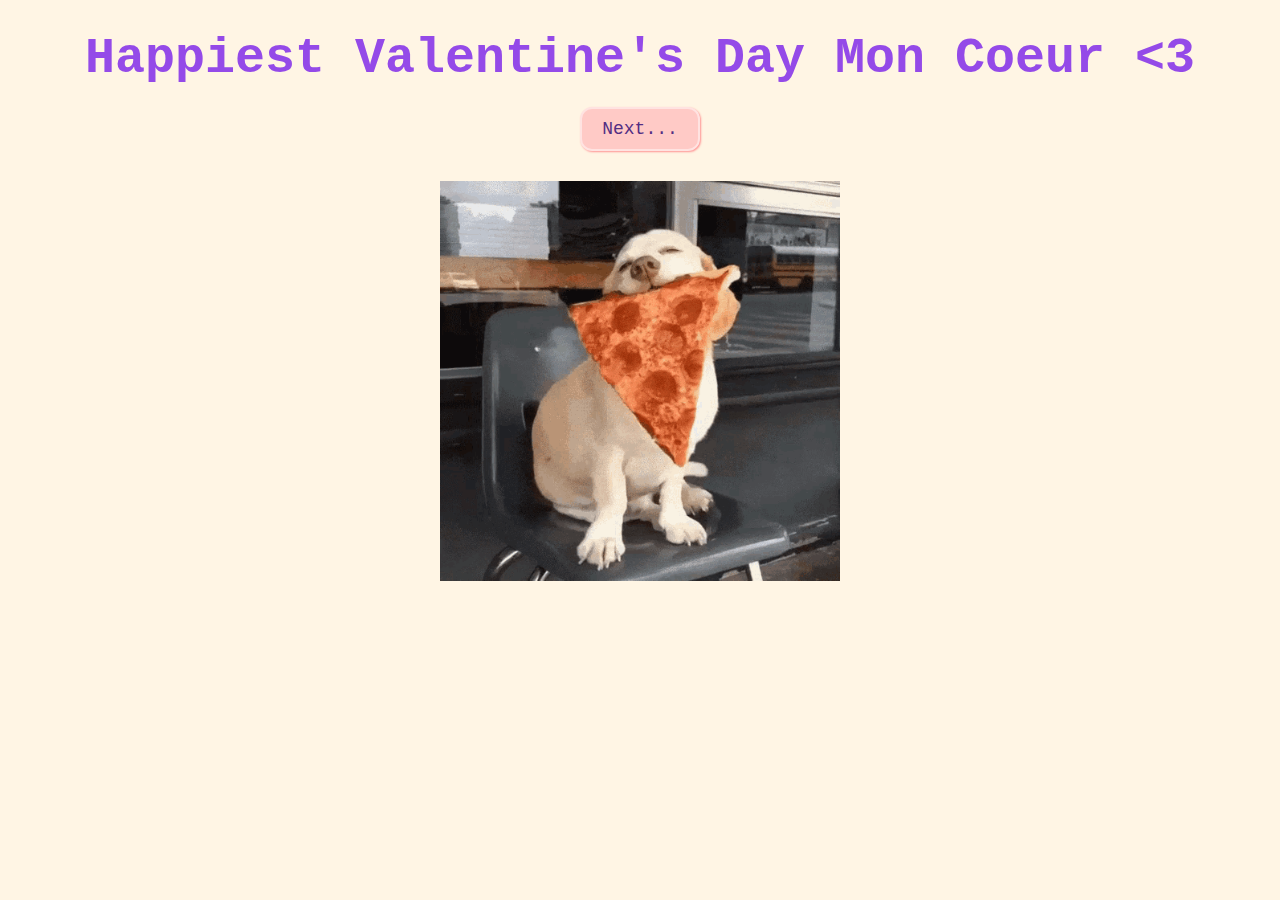
<file: index.html>
<!DOCTYPE html>
<html lang="en">
  <head>
    <meta charset="UTF-8" />
    <meta name="viewport" content="width=device-width, initial-scale=1.0" />
    <title>Be My Valentine</title>
    <link rel="stylesheet" href="css/valentine.css" />
  </head>
  <body>
    <div id="valentineQuestion"><b> Happiest Valentine's Day Mon Coeur <3 </b></div>
    <button class="answerButton" onclick="location.href='thankyou.html'">
      Next...
    </button>
    <br/>
    <img src="dog.gif" alt= "dog with pizza" class="responsive" />

    <script>
      document
        .getElementById("noButton")
        .addEventListener("click", function () {
          var yesButton = document.querySelector(
            'button[onclick*="thankyou.html"]'
          );
          var currentFontSize = parseInt(
            window.getComputedStyle(yesButton).fontSize
          );
          yesButton.style.fontSize = currentFontSize + 10 + "px"; // Increase font size by 5px
        });
    </script>
  </body>
</html>
</file>
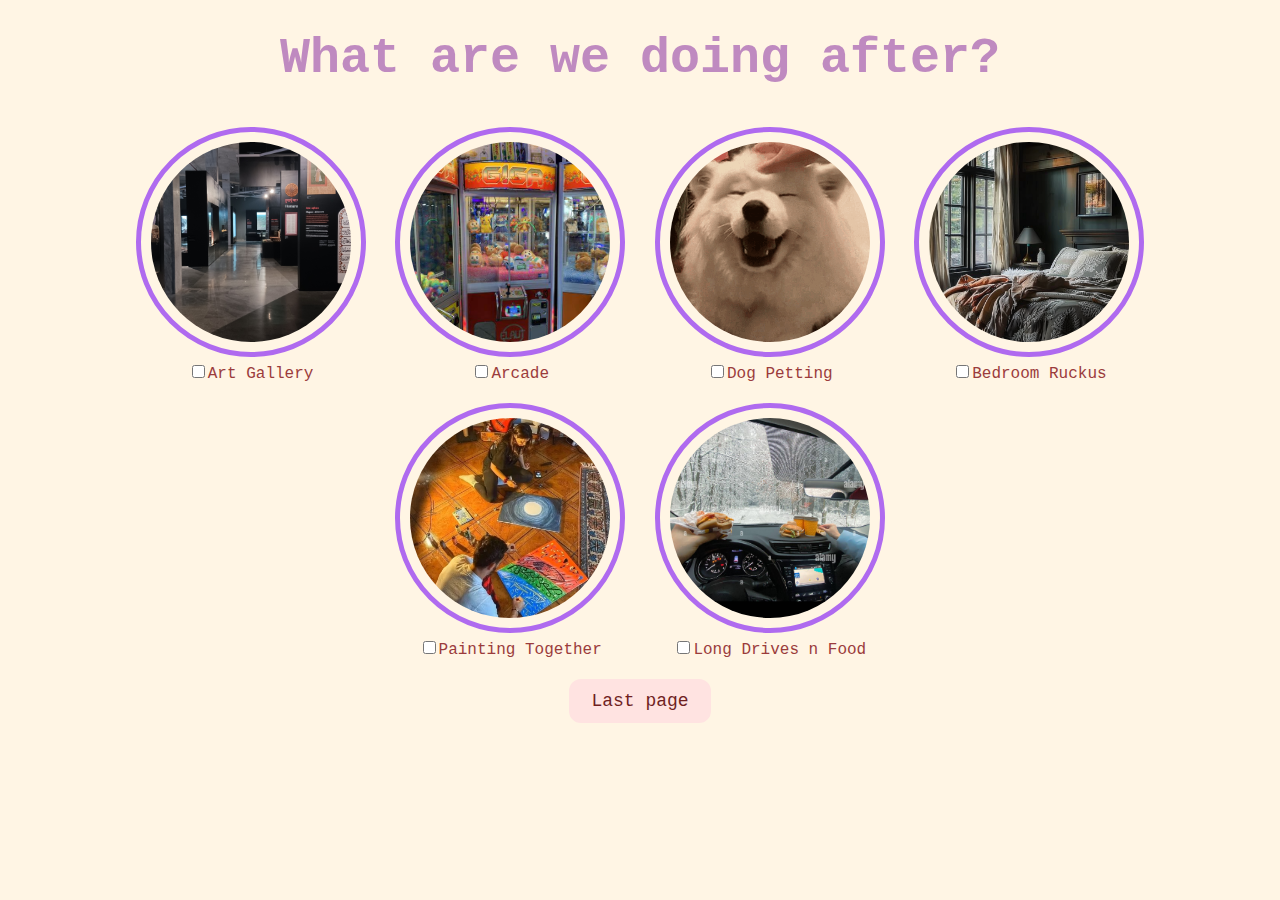
<file: activities.html>
<!DOCTYPE html>
<html lang="en">
  <head>
    <meta charset="UTF-8" />
    <meta name="viewport" content="width=device-width, initial-scale=1.0" />
    <title>Activities</title>
    <link rel="stylesheet" href="css/activities.css" />
  </head>
  <body>
    <div id="activityquestion"><b>What are we doing after?</b></div>
    <div class="activities-selection">
      <div class="activity-item">
        <img src="activities/art gallery.jpg" alt="art gallery" />
        <label
          ><input
            type="checkbox"
            name="activities"
            value="art gallery"
          />Art Gallery</label
        >
      </div>
      <div class="activity-item">
        <img src="activities/arcade.jpeg" alt="arcade" />
        <label
          ><input
            type="checkbox"
            name="activities"
            value="arcade"
          />Arcade</label
        >
      </div>
      <div class="activity-item">
        <img src="activities/dog pet.gif" alt="dog petting" />
        <label
          ><input
            type="checkbox"
            name="activities"
            value="dog petting"
          />Dog Petting</label
        >
      </div>
      <div class="activity-item">
        <img src="activities/bedroom.png" alt="bedroom" />
        <label
          ><input
            type="checkbox"
            name="activities"
            value="bedroom"
          />Bedroom Ruckus</label
        >
      </div>
      <div class="activity-item">
        <img src="activities/painting.jpg" alt="painting" />
        <label
          ><input
            type="checkbox"
            name="activities"
            value="painting together"
          />Painting Together</label
        >
      </div>
      <div class="activity-item">
        <img src="activities/long drives n food.jpg" alt="drive" />
        <label
          ><input
            type="checkbox"
            name="activities"
            value="drive"
          />Long Drives n Food</label
        >
      </div>
    </div>
    <button class="button" onclick="location.href='lastpage.html'">
      Last page
    </button>
  </body>
</html>
</file>
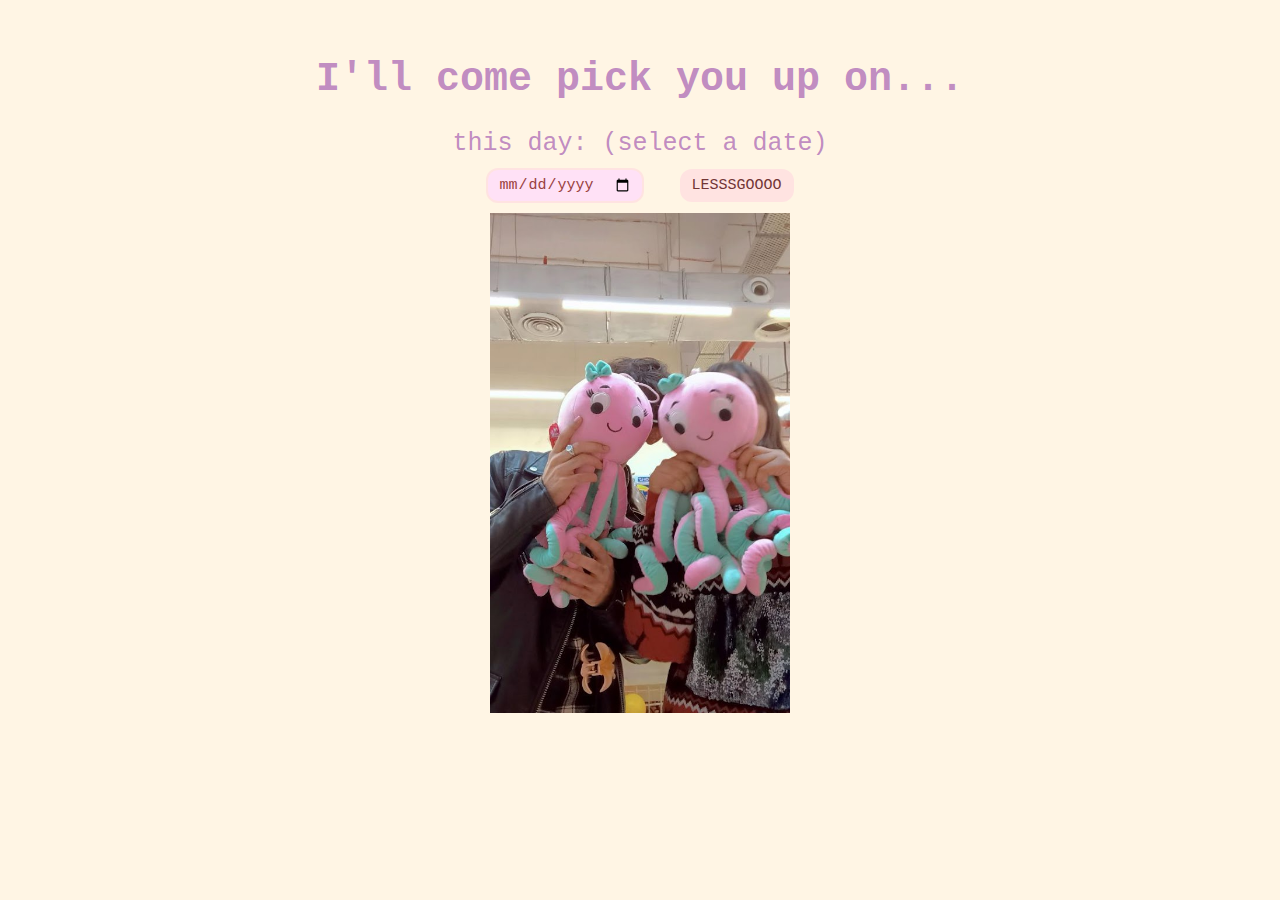
<file: date.html>
<!DOCTYPE html>
<html lang="en">
  <head>
    <meta charset="UTF-8" />
    <meta name="viewport" content="width=device-width, initial-scale=1.0" />
    <title>Date</title>
    <link rel="stylesheet" href="css/date.css" />
  </head>
  <body>
    <h1 title="choose a date">I'll come pick you up on...</h1>
    <form class="form-group">
      <label>this day: (select a date)</label>
      <div>
        <input type="date" />
        <button class="button" type="LETS GO" formaction="dessert.html">
          LESSSGOOOO
        </button>
      </div>
    </form>
    <div> <img src = "photo.jpg" alt = "pic" height="500px" width = 300 </div>
  </body>
</html>
</file>
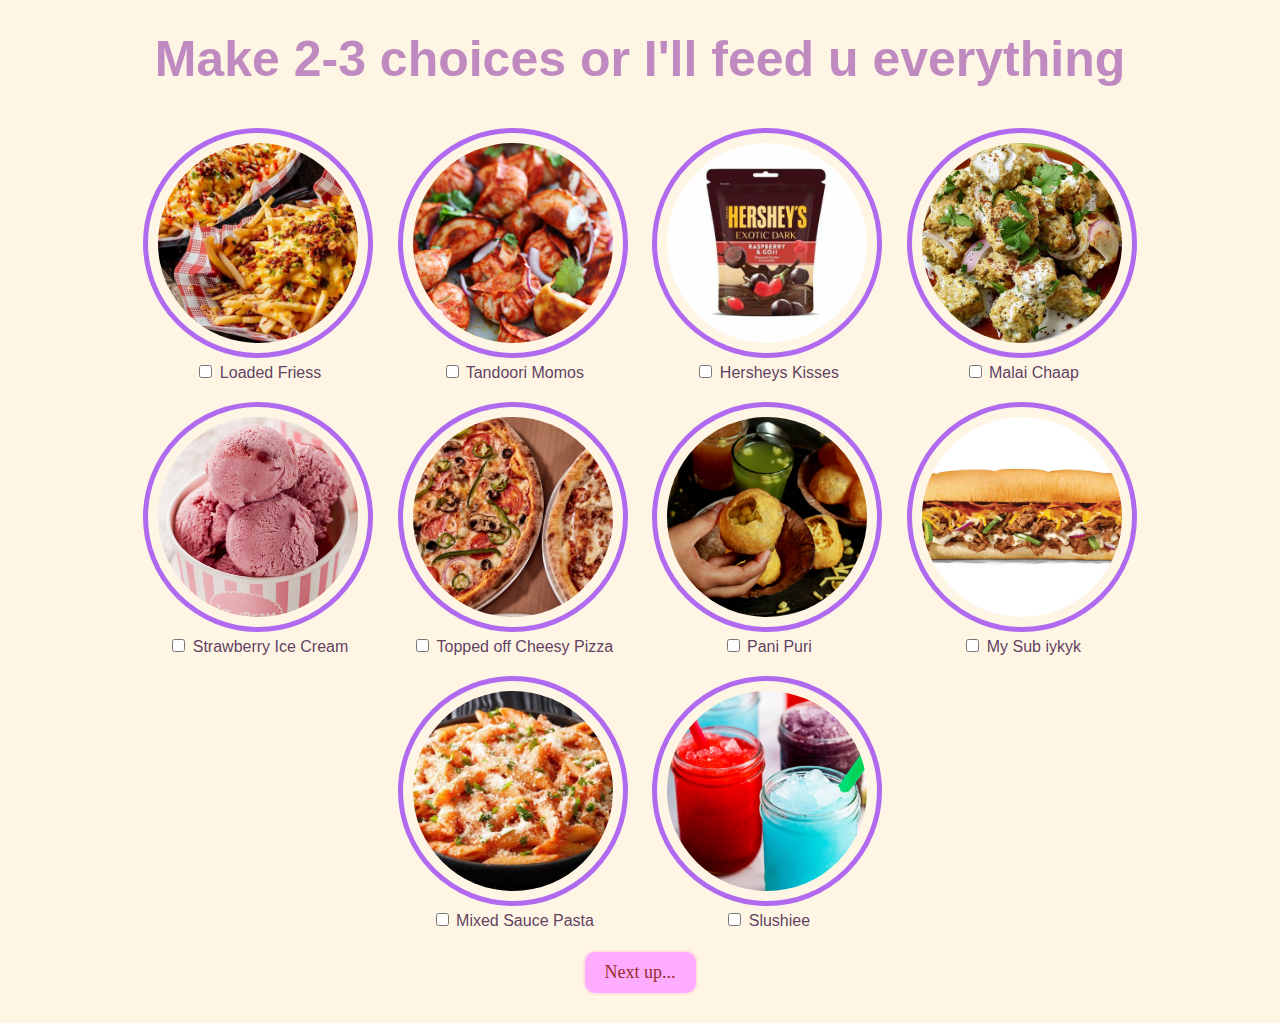
<file: dessert.html>
<!DOCTYPE html>
<html lang="en">
  <head>
    <meta charset="UTF-8" />
    <meta name="viewport" content="width=device-width, initial-scale=1.0" />
    <title>Dessert</title>
    <link rel="stylesheet" href="css/dessert.css" />
  </head>
  <body>
    <div id="dessertquestion">Make 2-3 choices or I'll feed u everything</div>

    <div class="dessert-selection">
      <div class="dessert-item">
        <img src="food/fries.jpg" alt="fries" />
        <label
          ><input type="checkbox" name="dessert" value="fries" /> Loaded Friess</label
        >
      </div>
      <div class="dessert-item">
        <img src="food/momos.jpg" alt="momos" />
        <label
          ><input type="checkbox" name="momos" value="momos" /> Tandoori Momos</label
        >
      </div>
      <div class="dessert-item">
        <img src="food/hersheys.jpg" alt="hersheys" />
        <label><input type="checkbox" name="dessert" value="hersheys" /> Hersheys Kisses</label>
      </div>
      <div class="dessert-item">
        <img src="food/Malai-Chaap.avif" alt="chaap" />
        <label
          ><input type="checkbox" name="dessert" value="chaap" /> Malai Chaap</label
        >
      </div>
      <div class="dessert-item">
        <img src="food/ice cream.jpg" alt="ice cream" />
        <label
          ><input type="checkbox" name="dessert" value="ice cream" /> Strawberry Ice Cream
          </label
        >
      </div>
      <div class="dessert-item">
        <img src="food/pizza.jpg" alt="pizza" />
        <label
          ><input type="checkbox" name="dessert" value="Pizza" />
          Topped off Cheesy Pizza</label
        >
      </div>
      <div class="dessert-item">
        <img src="food/pani puri.jpg" alt="pani puri" />
        <label
          ><input type="checkbox" name="dessert" value="pani puri" />
          Pani Puri</label
        >
      </div>
      <div class="dessert-item">
        <img src="food/sub.webp" alt="sub" />
        <label
          ><input type="checkbox" name="dessert" value="Pizza" />
          My Sub iykyk</label
        >
      </div>
      <div class="dessert-item">
        <img src="food/pasta.jpg" alt="pasta" />
        <label
          ><input type="checkbox" name= "pasta" value="Pasta" />
          Mixed Sauce Pasta</label
        >
      </div>
      <div class="dessert-item">
        <img src="food/slushiee.jpg" alt="Slushie" />
        <label
          ><input type="checkbox" name= "Slushie" value="Slushie" />
          Slushiee</label
        >
      </div>
    </div>
    <button class="button" onclick="location.href='activities.html'">
      Next up...
    </button>
  </body>
</html>
</file>
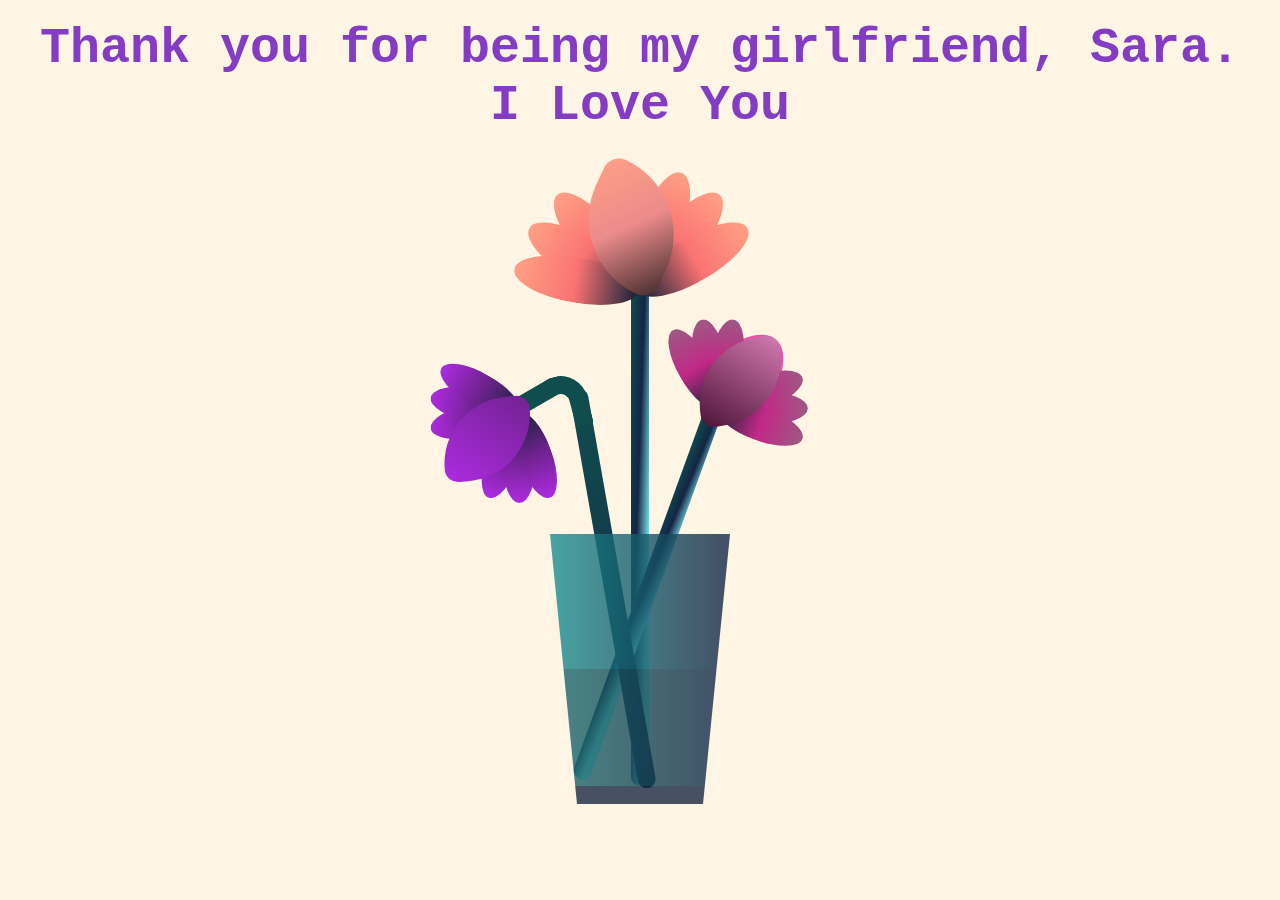
<file: lastpage.html>
<!DOCTYPE html>
<html lang="en">
  <head>
    <meta charset="UTF-8" />
    <meta name="viewport" content="width=device-width, initial-scale=1.0" />
    <title>Document</title>
    <link rel="stylesheet" href="css/flower.css" />
  </head>
  <body>
    <div id="thankyou"><b>Thank you for being my girlfriend, Sara. <br> I Love You</b></div>
    <div class="flower">
      <div class="f-wrapper">
        <div class="flower__line"></div>
        <div class="f">
          <div class="flower__leaf flower__leaf--1"></div>
          <div class="flower__leaf flower__leaf--2"></div>
          <div class="flower__leaf flower__leaf--3"></div>
          <div class="flower__leaf flower__leaf--4"></div>
          <div class="flower__leaf flower__leaf--5"></div>
          <div class="flower__leaf flower__leaf--6"></div>
          <div class="flower__leaf flower__leaf--7"></div>
          <div
            class="flower__leaf flower__leaf--8 flower__fall-down--yellow"
          ></div>
        </div>
      </div>

      <div class="f-wrapper f-wrapper--2">
        <div class="flower__line"></div>
        <div class="f">
          <div class="flower__leaf flower__leaf--1"></div>
          <div class="flower__leaf flower__leaf--2"></div>
          <div class="flower__leaf flower__leaf--3"></div>
          <div class="flower__leaf flower__leaf--4"></div>
          <div class="flower__leaf flower__leaf--5"></div>
          <div class="flower__leaf flower__leaf--6"></div>
          <div class="flower__leaf flower__leaf--7"></div>
          <div
            class="flower__leaf flower__leaf--8 flower__fall-down--pink"
          ></div>
        </div>
      </div>

      <div class="f-wrapper f-wrapper--3">
        <div class="flower__line"></div>
        <div class="f">
          <div class="flower__leaf flower__leaf--1"></div>
          <div class="flower__leaf flower__leaf--2"></div>
          <div class="flower__leaf flower__leaf--3"></div>
          <div class="flower__leaf flower__leaf--4"></div>
          <div class="flower__leaf flower__leaf--5"></div>
          <div class="flower__leaf flower__leaf--6"></div>
          <div class="flower__leaf flower__leaf--7"></div>
          <div
            class="flower__leaf flower__leaf--8 flower__fall-down--purple"
          ></div>
        </div>
      </div>
      <div class="flower__glass"></div>
    </div>
  </body>
</html>
</file>
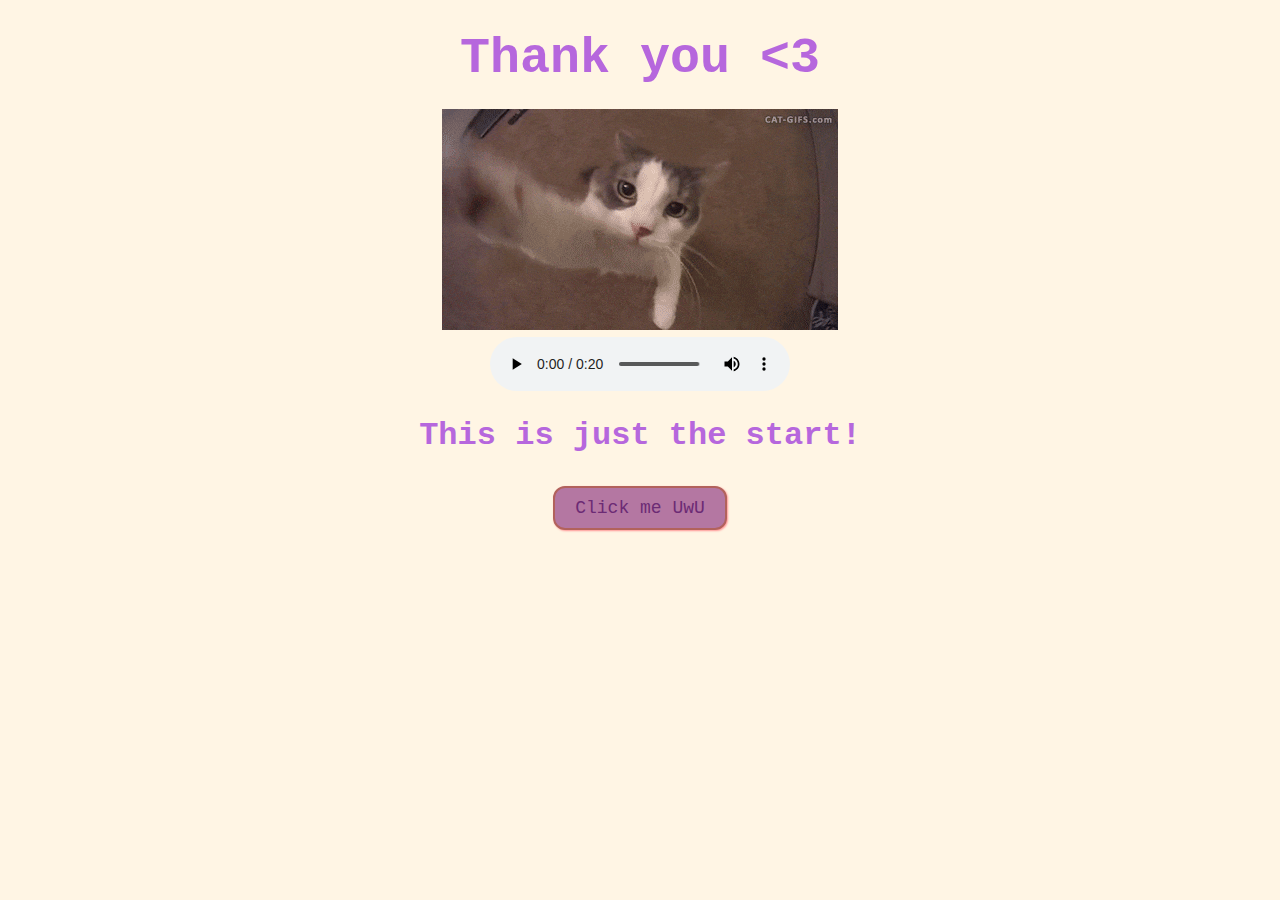
<file: thankyou.html>
<!DOCTYPE html>
<html lang="en">
  <head>
    <meta charset="UTF-8" />
    <meta name="viewport" content="width=device-width, initial-scale=1.0" />
    <title>Thank you</title>
    <link rel="stylesheet" href="css/lastpage.css" />
  </head>
  <body>
    <div id="thankyou"><b>Thank you <3 </b></div>

    <img id="rizz" src="cat kiss.gif" alt="rizzler god" class="responsive" />
    <br />
    <audio controls autoplay loop>
      <source src="aise kaise.mp3" type="audio/mpeg" />
      Your browser does not support the audio element.
    </audio>
    <h1>This is just the start!</h1>
    <button class="button" onclick="location.href='date.html'">
      Click me UwU
    </button>
  </body>
</html>
</file>
<file: css/valentine.css>
body {
  text-align: center;
  margin-top: 30px;
  font-family: "Courier";
  background-color: #fff5e4;
  color: #944ae8;
}

img {
  height: 400px;
  width: auto;
  padding: 10px;
}

#valentineQuestion {
  font-size: 50px;
  margin-bottom: 10px;
}
.answerButton {
  padding: 10px 20px;
  font-size: 18px;
  cursor: pointer;
  margin: 10px;
  font-family: "courier";
  margin-bottom: 20px;
  background-color: #ffcac6;
  color: #532e83;
  border-radius: 12px;
  border: 2px solid #ffe3e1;
  box-shadow: 1px 1px 2px #ff9494;
  transition: 0.3s;
}

.answerButton:hover {
  background-color: #ff9494;
  color: #ffe3e1;
  border: 2px solid #ff9494;
  box-shadow: 1px 1px 2px #ffe3e1;
}
</file>
<file: css/activities.css>
body {
  text-align: center;
  margin-top: 30px;
  font-family: "Courier";
  background-color: #fff5e4;
  color: #ad6bb6c6;
}
#activityquestion {
  font-size: 50px;
  margin-bottom: 30px;
}
.activity-item {
  display: inline-block;
  margin: 10px;
  vertical-align: top;
  color: #9b3c3c;
}
.activity-item img {  /* border */
  height: 200px;
  width: 200px;
  border-radius: 50%;
  border: 5px solid #af6aef;
  object-fit: cover;
  padding: 10px;
}
.activity-item label {
  display: block;
}
.button {
  padding: 10px 20px;
  font-size: 18px;
  cursor: pointer;
  margin: 10px;
  font-family: "courier";
  margin-bottom: 20px;
  background-color: #ffe3e1;
  color: #701f1f;
  border-radius: 12px;
  border: 2px solid #ffe3e1;
}
</file>
<file: css/date.css>
body {
  text-align: center;
  margin-top: 30px;
  font-family: "Courier";
  background-color: #fff5e4;
  color: #ad6bb6c6;
  display: flex;
  flex-direction: column;
}
h1 {
  font-size: 40px;
}

form .header {
  width: 100%;
  display: flex;
  font-size: 20px;
  margin-bottom: 20px;
  color: #a95757;
}

.form-group {
  display: flex;
  flex-direction: column;
  justify-content: center;
  font-size: 25px;
}

.button {
  padding: 6px 10px;
  font-size: 15px;
  cursor: pointer;
  margin: 10px;
  font-family: "courier";
  margin-bottom: 10px;
  background-color: #ffe3e1;
  color: #723636;
  border-radius: 12px;
  border: 2px solid #ffe3e1;
  transition: 0.3s;
}

.button:hover {
  background-color: #d844cc;
  color: #ffffff;
  border: 2px solid #c945d0;
}

input[type="date"] {
  padding: 6px 10px;
  font-size: 15px;
  cursor: pointer;
  margin: 10px;
  font-family: "courier";
  margin-bottom: 10px;
  background-color: #ffe1f6;
  color: #993f3f;
  border-radius: 12px;
  border: 2px solid #ffe3e1;
}
</file>
<file: css/dessert.css>
body {
  text-align: center;
  margin-top: 30px;
  font-family:'Lucida Sans', 'Lucida Sans Regular', 'Lucida Grande', 'Lucida Sans Unicode', Geneva, Verdana, sans-serif;
  background-color: #fff5e4;
  color: #ad6bb6c6;
}
#dessertquestion {
  font-size: 50px;
  margin-bottom: 30px;
  font-weight: bold;
}
.dessert-item {   /*text under item */
  display: inline-table;
  margin: 10px;
  vertical-align: top;
  color: #4b294fe6;
}
.dessert-item img {   /* border */
  height: 200px;
  width: 200px;
  border-radius: 50%;
  border: 5px solid #af6aef;
  object-fit: cover;
  padding: 10px;
}
.dessert-item label {
  display: block;
}
.button {
  padding: 10px 20px;
  font-size: 18px;
  cursor: pointer;
  margin: 10px;
  font-family: "";
  margin-bottom: 20px;
  background-color: #feacff;
  color: #992d2d;
  border-radius: 12px;
  border: 2px solid #ffe3e1;
}
</file>
<file: css/flower.css>
*,
*::after,
*::before{
    padding: 0;
    margin: 0;
    box-sizing: border-box;
}

:root{
    --color-bg: linear-gradient(to top,#010329,#000005);
    --color-glass:linear-gradient(to left,#142544,#1a9092);
    --color-water:linear-gradient(to left,#142544,#1b6d6e);
}

body{
    background-color: #FFF5E4;
    min-height: 100vh;
    display: flex;
    flex-direction: column; /* Change the direction to column */
    align-items: center;
    justify-content: flex-start; /* Align items to the start of the container */
    overflow: hidden;
	color: #843cc3;
	font-family: courier;
}

#thankyou {
    width: 100%; /* Ensure it spans the full width */
    text-align: center; /* Keep the text centered */
    margin-top: 20px; /* Add some space at the top */
    z-index: 1000; /* Ensure it's above other elements if needed */
    position: relative; /* Adjust based on layout needs */
	margin-bottom: 400px;
	font-size: 50px;
}

.flower{
    position: relative;
}

.flower__glass{
    width:20vmin;
    height: 30vmin;
    background-image: var(--color-glass);
    clip-path: polygon(0 0, 100% 0, 85% 100%, 15% 100%);
    opacity: .8;
    position: relative;
}

.flower__glass::after{
    content: '';
    position: absolute;
    bottom: 0;
    left: 0;
    background-color: #182843;
    width: 100%;
    height: 2vmin;
}

.flower__glass::before{
    content: '';
    position: absolute;
    bottom: 0;
    left: 0;
    background-image: var(--color-water);
    width: 100%;
    height: 15vmin;
}

.f-wrapper{
    position: absolute;
    left: 45%;
    bottom: 2vmin;
}

.f-wrapper--2{
    left: 50%;
    bottom: 5%;
    transform-origin: 10% left;
    transform: rotate(20deg);
}

.f-wrapper--3{
    left: 30%;
    bottom: 5%;
    transform-origin: 10% left;
    transform: rotate(-10deg);
}

.f-wrapper--3 .flower__line{
    height: 45vmin;
    position: relative;
}

.f-wrapper--3 .flower__line::after{
    content: '';
    position: absolute;
    left:0;
    top: 0;
    width: 6vmin;
    height: 6vmin;
    transform: translate(-69%,-30%) rotate(-5deg);
    border-radius:10vmin 10vmin 0 0;
    border: 2vmin solid  #104d4e;
    border-bottom: transparent;
    border-left: transparent;
}

.f-wrapper--3 .flower__line::before{
    content: '';
    position: absolute;
    left:-40%;
    top: -1%;
    width: 6vmin;
    height: 2vmin;
    transform-origin: right;
    transform: translate(-100%,-80%) rotate(-20deg);
    background-color: #104d4e;
    border-radius: 2vmin;
}

.f-wrapper--3 .flower__line{
    background-image: linear-gradient(to top,#142544,#104d4e);
}


.f-wrapper--2 .flower__line{
    height: 45vmin;
}

.f-wrapper--2 .f{
    transform: translateX(-50%) rotate(20deg);
}

.f-wrapper--3 .f{
    transform: translate(-350%,-50%) rotate(-120deg);
}

.f-wrapper--2 .flower__leaf:not(:first-child){
    width: 3.8vmin;
    height: 10vmin;
    background-image: linear-gradient(to bottom, #9d5983 ,#c22887, #1a233a 99%);
}

.f-wrapper--3 .flower__leaf:not(:first-child){
    width: 3.8vmin;
    height: 10vmin;
    background-image: linear-gradient(to bottom, #ad2be0 ,#712291, #1a233a 99%);
}

.f-wrapper--3 .flower__leaf--1{ /* flower centre */
    width: 8vmin;
    height: 10vmin;
    bottom: 2vmin;
    background-color: #b656dc;
}

.f-wrapper--2 .flower__leaf--1{ /* flower centre */
    width: 8vmin;
    height: 10vmin;
    bottom: 2vmin;
    background-color: #ee4fae;
}

.f-wrapper--2 .f .flower__leaf--8{
    width: 10vmin;
    height: 9vmin;
    bottom: 3vmin;
    left: -30%;
    transform: rotate(-50deg);
    background-image: linear-gradient(to left bottom, #d57bb3 ,#4d1337);;
}

.f-wrapper--3 .f .flower__leaf--8{
    width: 10vmin;
    height: 9vmin;
    left: -10% !important;
    background-image: linear-gradient(to left bottom, #ad2be0 ,#712291);;
}

.flower__line{
    width: 2vmin;
    height: 56vmin;
    background-image: linear-gradient(to left top,#82fdff 20%,#142544,#104d4e);
    border-radius: 4vmin;
}

.f{
    position: absolute;
    top: 1vmin;
    left: 50%;
    transform: translateX(-50%) rotate(-10deg);
    width: 2vmin;
    height: 2vmin;
}


.flower__leaf{
    position: absolute;
    left: 50%;
    bottom: 2vmin;
    transform: translateX(-50%);
    width: 5vmin;
    height: 14vmin;
    background-image: linear-gradient(to bottom, #ffa085 ,#fa7373, #1a233a 99%);

    clip-path: ellipse(50% 50% at 50% 50%);
    transform-origin: center bottom;
    animation: open-flower 2s 1s backwards;
}

.flower__leaf--1{
    width: 10vmin;
    height: 12vmin;
    bottom: 3vmin;
    border-radius: 50% 50% 50% 50% / 80% 80% 20% 20%;
    background-color: #e24f5f;
    background-image: none;
    animation: open-flowe--middle  1.4s 1s backwards;
}

.flower__leaf--2{
    transform: translateX(-50%) rotate(-30deg);
}
.flower__leaf--3{
    transform: translateX(-50%) rotate(-50deg);
}
.flower__leaf--4{
    transform: translateX(-50%) rotate(-70deg);
}

.flower__leaf--5{
    transform: translateX(-50%) rotate(30deg);
}

.flower__leaf--6{
    transform: translateX(-50%) rotate(50deg);
}

.flower__leaf--7{
    transform: translateX(-50%) rotate(70deg);
}

.flower__leaf--8{
    width: 13vmin;
    height: 11vmin;
    bottom: 6vmin;
    left: -30%;
    border-radius: none;
    clip-path: none;
    border-radius: 10vmin 2vmin 10vmin 2vmin;
    transform: rotate(-55deg);
    background-image: linear-gradient(to left bottom, #ffa085 ,#eb8b8b,#492f2f 98%);
}

.flower__fall-down--yellow{
    animation: flower-fall-down-yellow  8s 1.2s linear forwards;
}

.flower__fall-down--pink{
    animation: flower-fall-down-pink  5s 1.2s linear forwards;
}

.flower__fall-down--purple{
    bottom: 4vmin;
    animation:flower-fall-down-purple  6s 1.2s linear forwards, flower-falling 6s 7.2s linear infinite;
}


@keyframes open-flower{
        0%{
            transform:  translateX(-50%) rotate(0);
        }
}

@keyframes open-flowe--middle {
    0%{
        opacity: 0;
        transform: translateX(-50%) scale(0);
    }
}

@keyframes flower-fall-down-pink {

    0%{
        transform: rotate(-55deg);
    }

    50%{
        transform: rotateX(-100deg);
    }

    100%{
        transform:translate(2vmin,28vmin);
    }

}

@keyframes flower-fall-down-yellow {

    0%{
        transform: rotate(-55deg);
    }

    50%{
        bottom: 3vmin;
        transform: rotateX(-100deg);
    }

    100%{
        transform:translate(2vmin,70vmin) rotate(150deg);
    }

}

@keyframes flower-fall-down-purple {

    0%{
        transform: rotate(-50deg);
    }

    25%{
        bottom: 1vmin ;
        transform: rotateX(-100deg);
        perspective: 0px;
    }

    50%{
        perspective: 0px;
        transform:translate(-30vmin,2vmin) rotate(90deg);
    }

    75%{
        perspective: 0px;
        transform:translate(-34vmin,-2vmin);
    }

    100%{
        transform-origin: center;
        transform:translate(-34vmin,-2vmin) rotateY(-80deg) rotateX(35deg);
    }

}

@keyframes flower-falling {
    0%,100%{
        transform-origin: center;
        transform:translate(-34vmin,-2vmin) rotateY(-80deg) rotateX(35deg);
    }

    25%{
        transform-origin: center;
        transform:translate(-34.4vmin,-2vmin) rotateY(-84deg) rotateX(35deg);
    }

    50%{
        transform-origin: center;
        transform:translate(-32vmin,-4.2vmin) rotateY(-80deg) rotateX(35deg);
    }

    75%{
        transform-origin: center;
        transform:translate(-36vmin,1.1vmin) rotateY(-80deg) rotateX(35deg);
    }
}
</file>
<file: css/lastpage.css>
body {
  text-align: center;
  margin-top: 30px;
  font-family: "Courier";
  background-color: #fff5e4;
  color: #b667dd;
}
#thankyou {
  font-size: 50px;
  margin-bottom: 20px;
}
.rizz {
  margin-bottom: 10 px;
}
.button {
  padding: 10px 20px;
  font-size: 18px;
  cursor: pointer;
  margin: 10px;
  font-family: "courier";
  margin-bottom: 20px;
  background-color: #b477a2;
  color: #6c2b75;
  border-radius: 12px;
  border: 2px solid #b2625c;
  box-shadow: 1px 1px 2px #ff9494;
  transition: 0.3s;
}

.button:hover {
  background-color: #ff9494;
  color: #ffe3e1;
  border: 2px solid #ff9494;
  box-shadow: 1px 1px 2px #ffe3e1;
}
</file>
